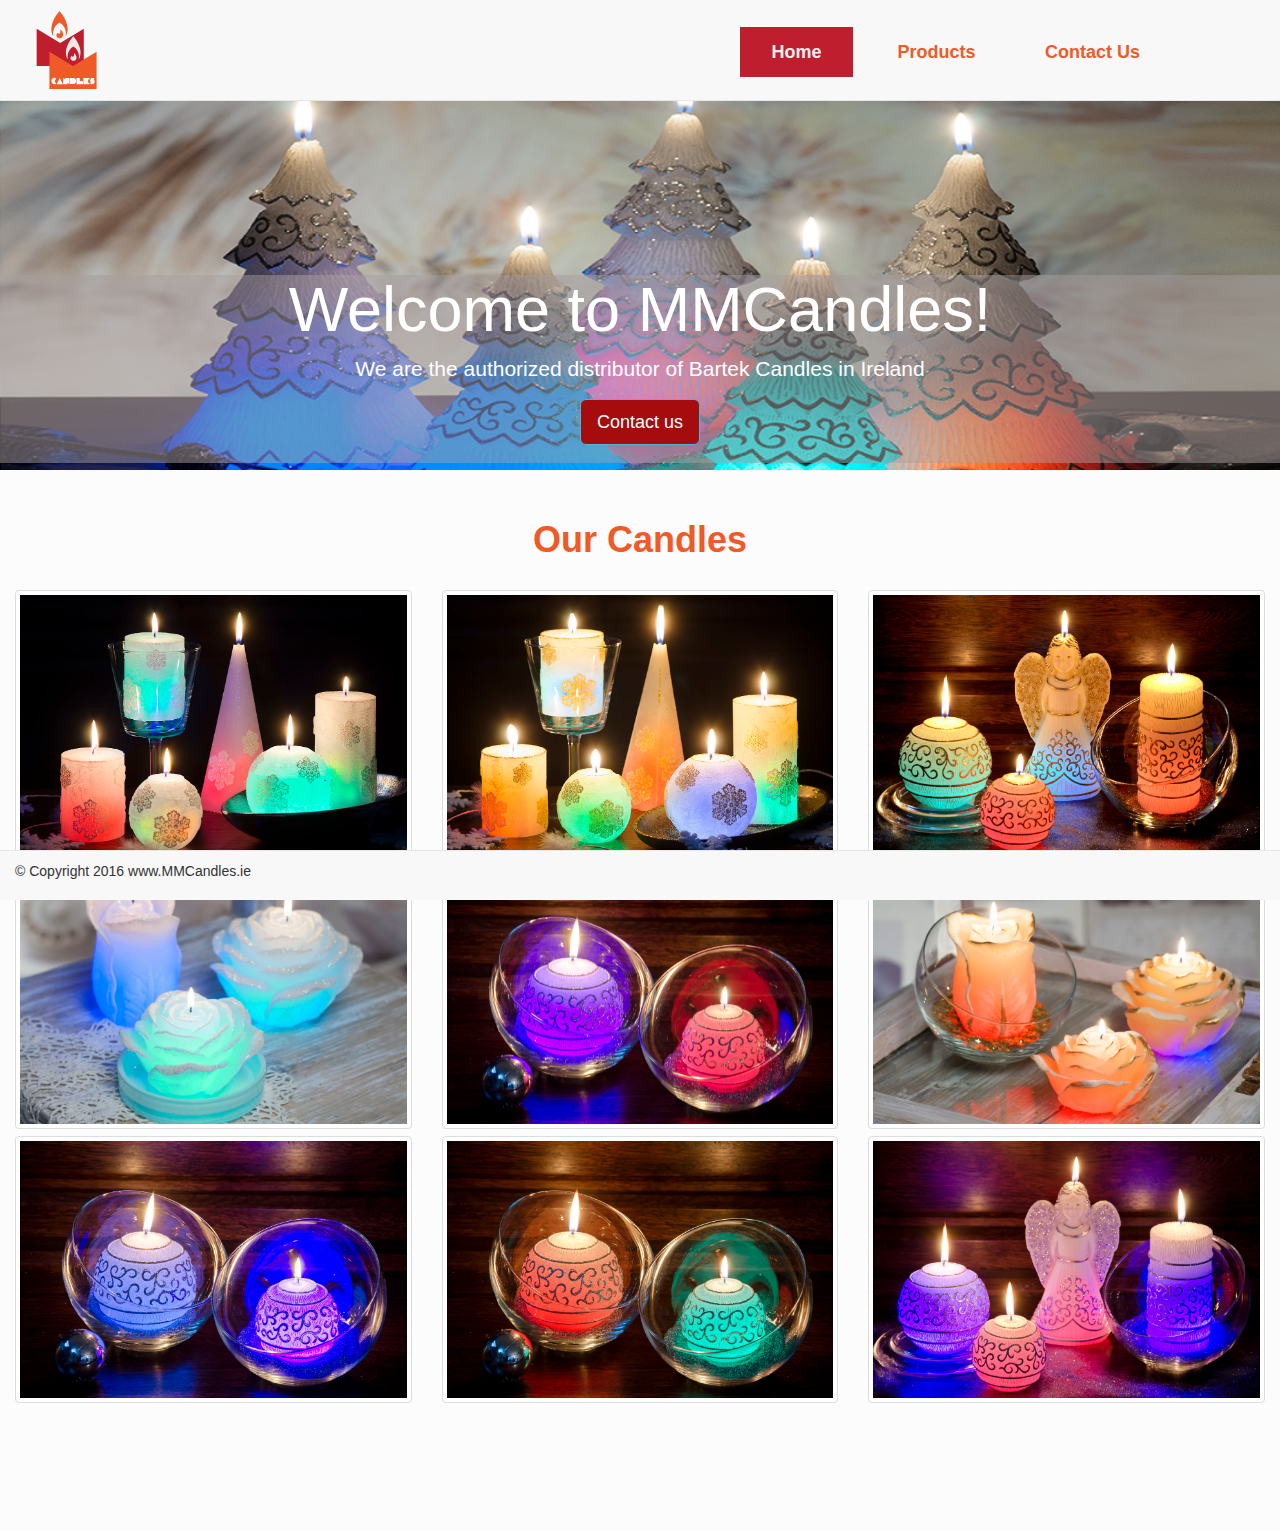
<file: index.html>
<!DOCTYPE html>
<html lang="en">
  <head>
    <meta charset="utf-8">
	<meta http-equiv="X-UA-Compatible" content="IE=edge">
	<meta name="viewport" content="width=device-width, initial-scale=1">
    <title>Untitled Document</title>
    <!-- Bootstrap -->
	<link href="css/bootstrap.css" rel="stylesheet">
	<link href="css/myStyle.css" rel="stylesheet" type="text/css">

	<!-- HTML5 shim and Respond.js for IE8 support of HTML5 elements and media queries -->
	<!-- WARNING: Respond.js doesn't work if you view the page via file:// -->
	<!--[if lt IE 9]>
		  <script src="https://oss.maxcdn.com/html5shiv/3.7.2/html5shiv.min.js"></script>
		  <script src="https://oss.maxcdn.com/respond/1.4.2/respond.min.js"></script>
		<![endif]-->
  </head>
  <body style="padding-top: 70px; padding-bottom: 70px;">
  
  <div class="logo">
    <nav class="navbar navbar-default navbar-fixed-top">
      <div class="container-fluid">
        <!-- Brand and toggle get grouped for better mobile display -->
        <div class="navbar-header">
          <button type="button" class="navbar-toggle collapsed" data-toggle="collapse" data-target="#topFixedNavbar1" aria-expanded="false"><span class="sr-only">Toggle navigation</span><span class="icon-bar"></span><span class="icon-bar"></span><span class="icon-bar"></span></button>
          <a class="navbar-brand" href="#"><img src="img/Logo.svg"></a></div>
        <!-- Collect the nav links, forms, and other content for toggling -->
        <div class="collapse navbar-collapse" id="topFixedNavbar1">
          <ul class="nav navbar-nav navbar-right">
            <li class="active"><a href="#">Home<span class="sr-only">(current)</span></a></li>
            <li><a href="#ourProduct">Products</a></li>
            <li><a href="#myModal" data-toggle="modal" data-target="#myModal">Contact Us</a></li>
          </ul>
        </div>
        <!-- /.navbar-collapse -->
      </div>
      <!-- /.container-fluid -->
    </nav>
  </div>
  <div class="jumbotron text-center">
   <div class="message">
  <h1>Welcome to MMCandles!</h1>
    <p>We are the authorized distributor of Bartek Candles in Ireland</p>
  <!-- Trigger the modal with a button -->
  <button type="button" class="btn btn-info btn-lg" data-toggle="modal" data-target="#myModal">Contact us</button>

  <!-- Modal -->
  <div class="modal fade" id="myModal" role="dialog">
    <div class="modal-dialog modal-sm">
      <div class="modal-content">
        <div class="modal-header">
          <button type="button" class="close" data-dismiss="modal">&times;</button>
          <h4 class="modal-title">Contact Information</h4>
        </div>
        <div class="modal-body">
          <p>Contact Aldo </p>
          <p>086 253 7352</p>
        </div>
        <div class="modal-footer">
          <button type="button" class="btn btn-default" data-dismiss="modal">Close</button>
        </div>
      </div>
    </div>
  </div>
</div>
   
  </div>
  <div class="container-fluid margin" id="ourProduct">
  <div class="row">
    <div class="col-lg-12 text-center">
      <h1>Our Candles</h1>
    </div>
    <div class="col-lg-12 text-center"><br></div>
   </div>
<div class="row">
    <div class="col-lg-4 col-sm-6 col-xs-12">
        <a href="#">
             <img src="img/Christmas Snow z diodą 1.jpg" class="thumbnail img-responsive">
        </a>
    </div>
     <div class="col-lg-4 col-sm-6 col-xs-12">
        <a href="#">
             <img src="img/christmas snow z diodą.jpg" class="thumbnail img-responsive">
        </a>
    </div>
     <div class="col-lg-4 col-sm-6 col-xs-12">
        <a href="#">
             <img src="img/Festival z diodą.jpg" class="thumbnail img-responsive">
        </a>
    </div>
     <div class="col-lg-4 col-sm-6 col-xs-12">
        <a href="#">
             <img src="img/Img0380.jpg" class="thumbnail img-responsive">
        </a>
    </div>
     <div class="col-lg-4 col-sm-6 col-xs-12">
        <a href="#">
             <img src="img/Img0466_m.jpg" class="thumbnail img-responsive">
        </a>
    </div>
     <div class="col-lg-4 col-sm-6 col-xs-12">
        <a href="#">
             <img src="img/Img0434.jpg" class="thumbnail img-responsive">
        </a>
    </div>
     <div class="col-lg-4 col-sm-6 col-xs-12">
        <a href="#">
             <img src="img/Img0467_m.jpg" class="thumbnail img-responsive">
        </a>
    </div>
     <div class="col-lg-4 col-sm-6 col-xs-12">
        <a href="#">
             <img src="img/Img0468_m.jpg" class="thumbnail img-responsive">
        </a>
    </div>
     <div class="col-lg-4 col-sm-6 col-xs-12">
        <a href="#">
             <img src="img/Img0482_m.jpg" class="thumbnail img-responsive">
        </a>
    </div>
  </div>
  </div><!-- end of gallery-->
  
  <div class="container">
  
  
  </div>
<!--<div class="container red ">

            <div class="row marginContact">

                <div class="col-lg-8 col-lg-offset-2">
                   

                    <form id="contact-form" method="post" action="contact.php" role="form">

    <div class="messages"></div>

    <div class="controls">

        <div class="row">
            <div class="col-md-6">
                <div class="form-group">
                    <label for="form_name">Firstname *</label>
                    <input id="form_name" type="text" name="name" class="form-control" placeholder="Please enter your firstname *" required="required" data-error="Firstname is required.">
                    <div class="help-block with-errors"></div>
                </div>
            </div>
            <div class="col-md-6">
                <div class="form-group">
                    <label for="form_lastname">Lastname *</label>
                    <input id="form_lastname" type="text" name="surname" class="form-control" placeholder="Please enter your lastname *" required="required" data-error="Lastname is required.">
                    <div class="help-block with-errors"></div>
                </div>
            </div>
        </div>
        <div class="row">
            <div class="col-md-6">
                <div class="form-group">
                    <label for="form_email">Email *</label>
                    <input id="form_email" type="email" name="email" class="form-control" placeholder="Please enter your email *" required="required" data-error="Valid email is required.">
                    <div class="help-block with-errors"></div>
                </div>
            </div>
            <div class="col-md-6">
                <div class="form-group">
                    <label for="form_phone">Phone</label>
                    <input id="form_phone" type="tel" name="phone" class="form-control" placeholder="Please enter your phone">
                    <div class="help-block with-errors"></div>
                </div>
            </div>
        </div>
        <div class="row">
            <div class="col-md-12">
                <div class="form-group">
                    <label for="form_message">Message *</label>
                    <textarea id="form_message" name="message" class="form-control" placeholder="Message for me *" rows="4" required data-error="Please,leave us a message."></textarea>
                    <div class="help-block with-errors"></div>
                </div>
            </div>
            <div class="col-md-12">
                <input type="submit" class="btn btn-success btn-send" value="Send message">
            </div>
        </div>
        <div class="row">
            <div class="col-md-12">
                <p class="text-muted"><strong>*</strong> These fields are required. Contact form template by <a href="http://bootstrapious.com" target="_blank">Bootstrapious</a>.</p>
            </div>
        </div>
    </div>

</form> 

                </div>

            </div>

        </div> 

        <script src="https://code.jquery.com/jquery-1.12.0.min.js"></script>
        <script src="https://maxcdn.bootstrapcdn.com/bootstrap/3.3.6/js/bootstrap.min.js"></script>
        <script src="validator.js"></script>
        <script src="contact.js"></script> -->
  
  <nav class="navbar navbar-default navbar-fixed-bottom">
    <div class="container-fluid">
      <!-- Brand and toggle get grouped for better mobile display -->
      <div class="navbar-header">
     <p><footer>&copy; Copyright 2016 www.MMCandles.ie</footer>
</p>
	  </div>
     
    </div>
    <!-- /.container-fluid -->
  </nav>

  <!-- jQuery (necessary for Bootstrap's JavaScript plugins) --> 
	<script src="js/jquery-1.11.3.min.js"></script>

	<!-- Include all compiled plugins (below), or include individual files as needed --> 
	<script src="js/bootstrap.js"></script>
    <!--Start Cookie Script--> <script type="text/javascript" charset="UTF-8" src="http://chs03.cookie-script.com/s/3795c541774294e6d090cf2d25048d25.js"></script> <!--End Cookie Script-->

  </body>
</html>
</file>
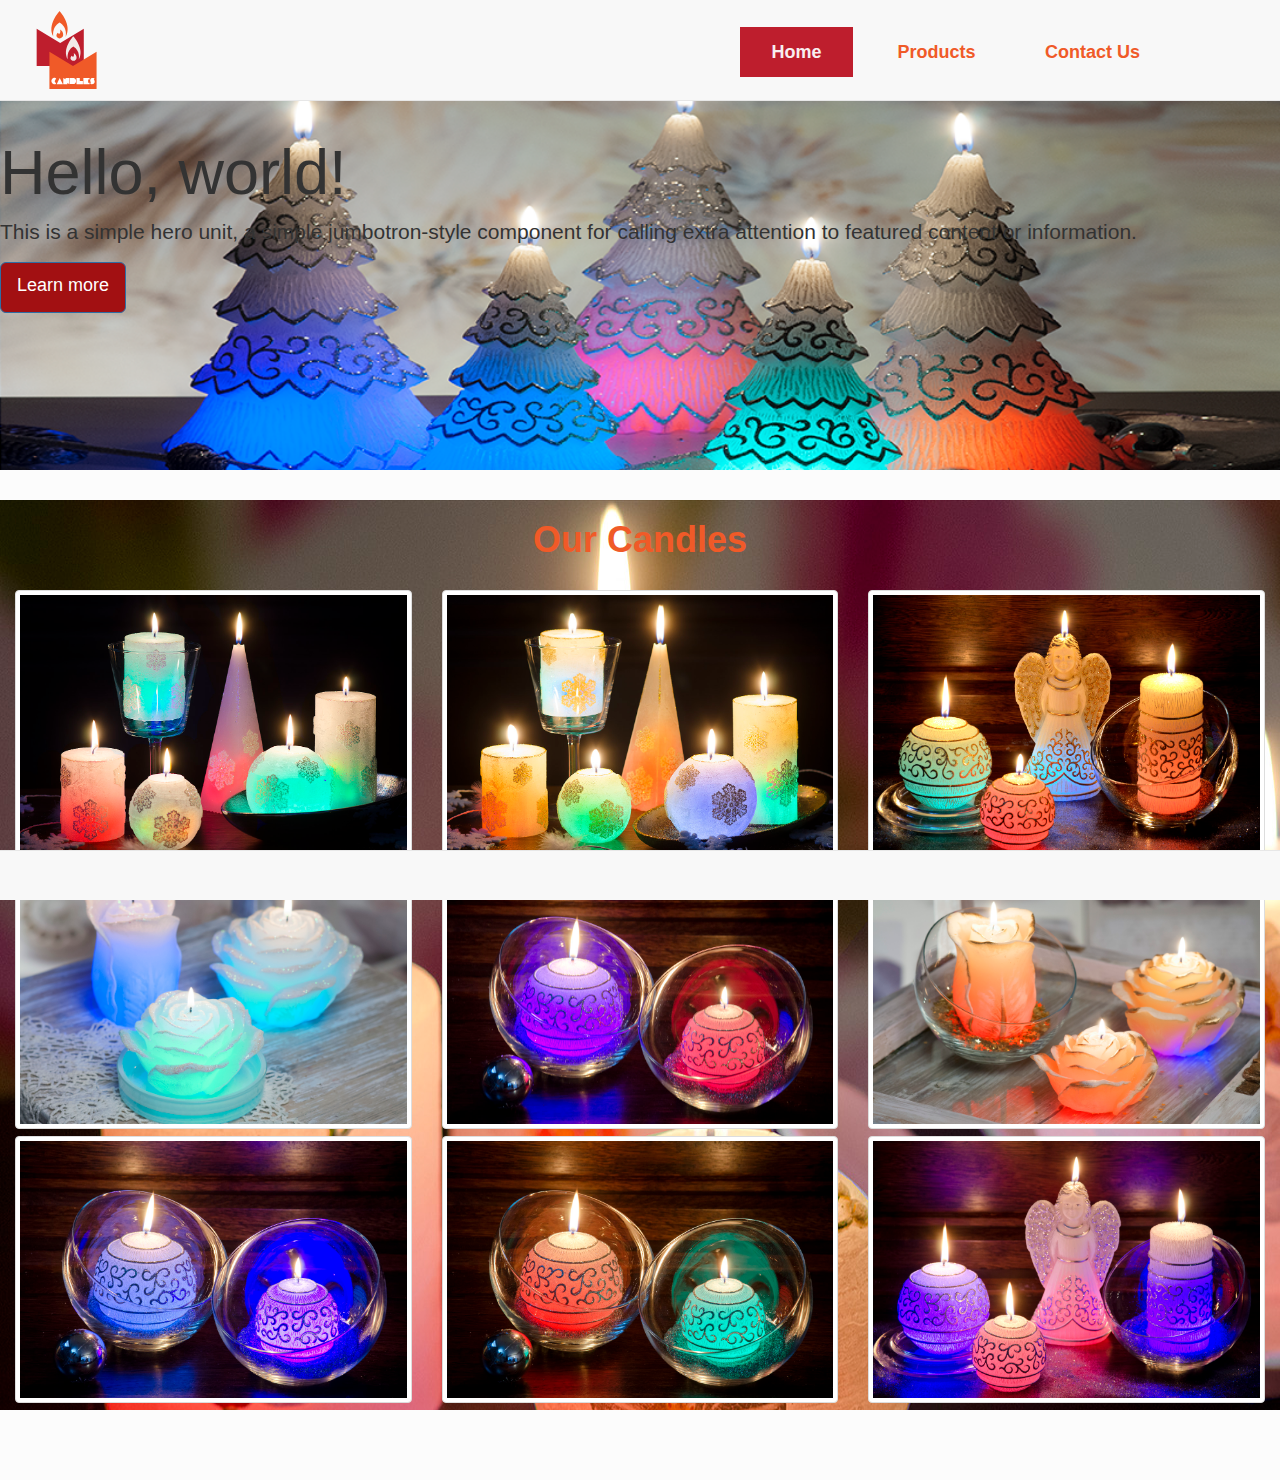
<file: index (Conflicted copy from CENIT-PC on 2016-10-24).html>
<!DOCTYPE html>
<html lang="en">
  <head>
    <meta charset="utf-8">
	<meta http-equiv="X-UA-Compatible" content="IE=edge">
	<meta name="viewport" content="width=device-width, initial-scale=1">
    <title>Untitled Document</title>
    <!-- Bootstrap -->
	<link href="css/bootstrap.css" rel="stylesheet">
	<link href="css/myStyle.css" rel="stylesheet" type="text/css">

	<!-- HTML5 shim and Respond.js for IE8 support of HTML5 elements and media queries -->
	<!-- WARNING: Respond.js doesn't work if you view the page via file:// -->
	<!--[if lt IE 9]>
		  <script src="https://oss.maxcdn.com/html5shiv/3.7.2/html5shiv.min.js"></script>
		  <script src="https://oss.maxcdn.com/respond/1.4.2/respond.min.js"></script>
		<![endif]-->
  </head>
  <body style="padding-top: 70px; padding-bottom: 70px;">
  
  <div class="logo">
    <nav class="navbar navbar-default navbar-fixed-top">
      <div class="container-fluid">
        <!-- Brand and toggle get grouped for better mobile display -->
        <div class="navbar-header">
          <button type="button" class="navbar-toggle collapsed" data-toggle="collapse" data-target="#topFixedNavbar1" aria-expanded="false"><span class="sr-only">Toggle navigation</span><span class="icon-bar"></span><span class="icon-bar"></span><span class="icon-bar"></span></button>
          <a class="navbar-brand" href="#"><img src="img/Logo.svg"></a></div>
        <!-- Collect the nav links, forms, and other content for toggling -->
        <div class="collapse navbar-collapse" id="topFixedNavbar1">
          <ul class="nav navbar-nav navbar-right">
            <li class="active"><a href="#">Home<span class="sr-only">(current)</span></a></li>
            <li><a href="#">Products</a></li>
            <li><a href="#">Contact Us</a></li>
          </ul>
        </div>
        <!-- /.navbar-collapse -->
      </div>
      <!-- /.container-fluid -->
    </nav>
  </div>
  <div class="jumbotron">
    <h1>Hello, world!</h1>
    <p>This is a simple hero unit, a simple jumbotron-style component for calling extra attention to featured content or information.</p>
    <p><a class="btn btn-primary btn-lg" href="#" role="button">Learn more</a></p>
  </div>
  <div class="container red">
  <div class="row">
    <div class="col-lg-12 text-center">
      <h1>Our Candles</h1>
    </div>
    <div class="col-lg-12 text-center"><br></div>
   </div>
<div class="row">
    <div class="col-lg-4 col-sm-6 col-xs-12">
        <a href="#">
             <img src="img/Christmas Snow z diodą 1.jpg" class="thumbnail img-responsive">
        </a>
    </div>
     <div class="col-lg-4 col-sm-6 col-xs-12">
        <a href="#">
             <img src="img/christmas snow z diodą.jpg" class="thumbnail img-responsive">
        </a>
    </div>
     <div class="col-lg-4 col-sm-6 col-xs-12">
        <a href="#">
             <img src="img/Festival z diodą.jpg" class="thumbnail img-responsive">
        </a>
    </div>
     <div class="col-lg-4 col-sm-6 col-xs-12">
        <a href="#">
             <img src="img/Img0380.jpg" class="thumbnail img-responsive">
        </a>
    </div>
     <div class="col-lg-4 col-sm-6 col-xs-12">
        <a href="#">
             <img src="img/Img0466_m.jpg" class="thumbnail img-responsive">
        </a>
    </div>
     <div class="col-lg-4 col-sm-6 col-xs-12">
        <a href="#">
             <img src="img/Img0434.jpg" class="thumbnail img-responsive">
        </a>
    </div>
     <div class="col-lg-4 col-sm-6 col-xs-12">
        <a href="#">
             <img src="img/Img0467_m.jpg" class="thumbnail img-responsive">
        </a>
    </div>
     <div class="col-lg-4 col-sm-6 col-xs-12">
        <a href="#">
             <img src="img/Img0468_m.jpg" class="thumbnail img-responsive">
        </a>
    </div>
     <div class="col-lg-4 col-sm-6 col-xs-12">
        <a href="#">
             <img src="img/Img0482_m.jpg" class="thumbnail img-responsive">
        </a>
    </div>
  </div>
  </div>
  
  <nav class="navbar navbar-default navbar-fixed-bottom">
    <div class="container-fluid">
      <!-- Brand and toggle get grouped for better mobile display -->
      <div class="navbar-header">
        
</div>
      <!-- Collect the nav links, forms, and other content for toggling -->
      <div class="collapse navbar-collapse" id="bottomFixedNavbar1">
        
          
      </div>
      <!-- /.navbar-collapse -->
    </div>
    <!-- /.container-fluid -->
  </nav>

  <!-- jQuery (necessary for Bootstrap's JavaScript plugins) --> 
	<script src="js/jquery-1.11.3.min.js"></script>

	<!-- Include all compiled plugins (below), or include individual files as needed --> 
	<script src="js/bootstrap.js"></script>
    <!--Start Cookie Script--> <script type="text/javascript" charset="UTF-8" src="http://chs03.cookie-script.com/s/3795c541774294e6d090cf2d25048d25.js"></script> <!--End Cookie Script-->

  </body>
</html>
</file>
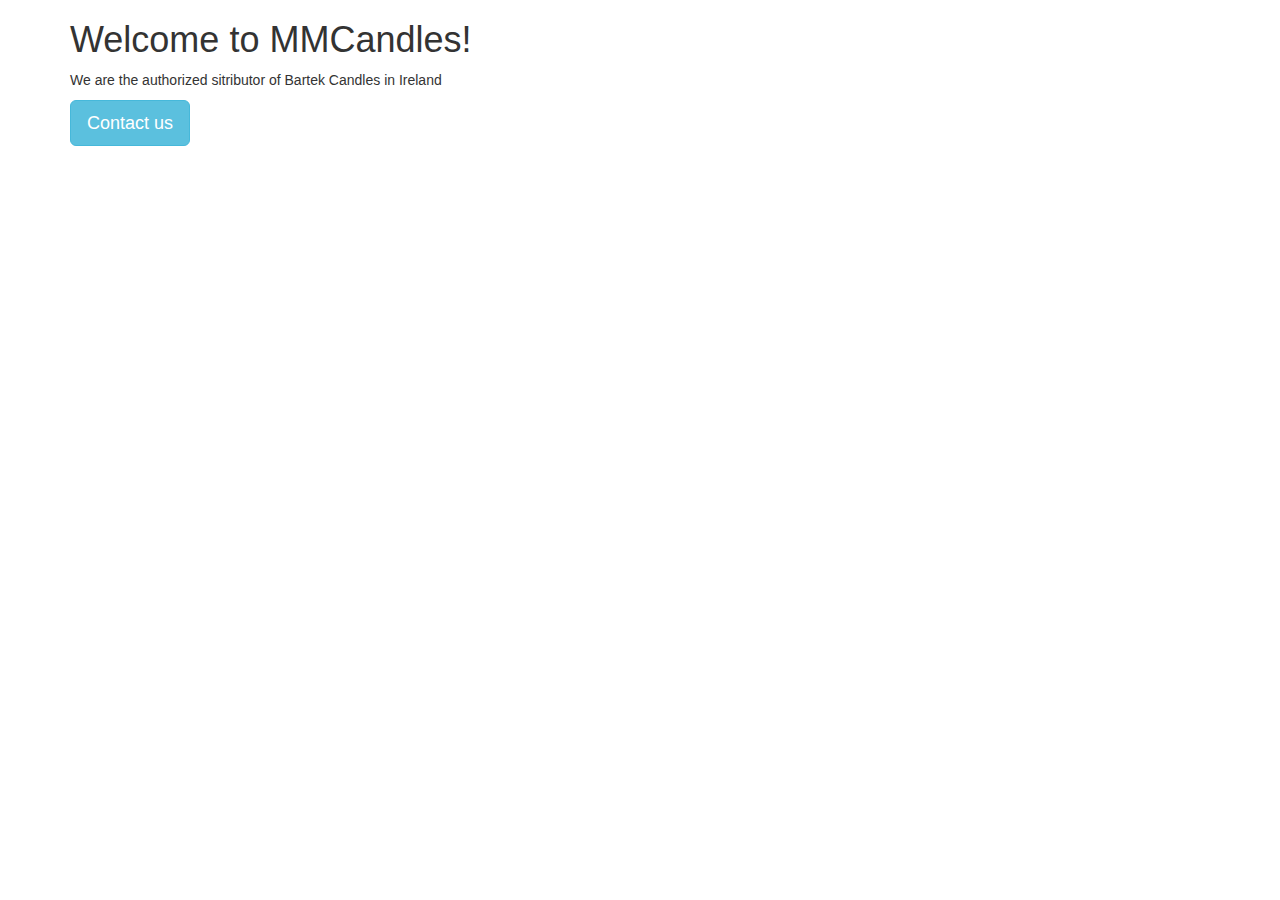
<file: Untitled-1.html>
<!DOCTYPE html>
<html lang="en">
  <head>
    <meta charset="utf-8">
	<meta http-equiv="X-UA-Compatible" content="IE=edge">
	<meta name="viewport" content="width=device-width, initial-scale=1">
    <title>Untitled Document</title>
    <!-- Bootstrap -->
	<link href="css/bootstrap.css" rel="stylesheet">

	<!-- HTML5 shim and Respond.js for IE8 support of HTML5 elements and media queries -->
	<!-- WARNING: Respond.js doesn't work if you view the page via file:// -->
	<!--[if lt IE 9]>
		  <script src="https://oss.maxcdn.com/html5shiv/3.7.2/html5shiv.min.js"></script>
		  <script src="https://oss.maxcdn.com/respond/1.4.2/respond.min.js"></script>
		<![endif]-->
  </head>
  <body>
  
  <div class="container">
  <h1>Welcome to MMCandles!</h1>
    <p>We are the authorized sitributor of Bartek Candles in Ireland</p>
  <!-- Trigger the modal with a button -->
  <button type="button" class="btn btn-info btn-lg" data-toggle="modal" data-target="#myModal">Contact us</button>

  <!-- Modal -->
  <div class="modal fade" id="myModal" role="dialog">
    <div class="modal-dialog modal-sm">
      <div class="modal-content">
        <div class="modal-header">
          <button type="button" class="close" data-dismiss="modal">&times;</button>
          <h4 class="modal-title">Contact Information</h4>
        </div>
        <div class="modal-body">
          <p>This is a small modal.</p>
        </div>
        <div class="modal-footer">
          <button type="button" class="btn btn-default" data-dismiss="modal">Close</button>
        </div>
      </div>
    </div>
  </div>
</div>

	<!-- jQuery (necessary for Bootstrap's JavaScript plugins) --> 
	<script src="js/jquery-1.11.3.min.js"></script>

	<!-- Include all compiled plugins (below), or include individual files as needed --> 
	<script src="js/bootstrap.js"></script>
  </body>
</html>
</file>
<file: css/myStyle.css>
@charset "utf-8";
body{
	background-color: rgba(249,249,249,0.50);
	}
.navbar-brand {
  padding: 0px;
}
.navbar-brand>img {
  height: 100%;
  padding: 10px;
  width: auto;
  margin-left:25px;
  margin-top:px;
  }
.logo .navbar-brand {
  height: 100px;
}

.logo .nav >li >a {
  padding-top: 30px;
  padding-bottom: 30px;
}
.logo .navbar-toggle {
  padding: 10px;
  margin: 25px 15px 25px 0;
}.container-fluid #topFixedNavbar1 .nav.navbar-nav.navbar-right {
	margin-right: 100px;
	margin-top: auto;
	padding-top: 10px;
	padding-bottom: 10px;
}
.nav.navbar-nav.navbar-right .active a {
	width: 113px;
	color: #F8EFF0;
	font-family: Gotham, "Helvetica Neue", Helvetica, Arial, sans-serif;
	font-style: normal;
	font-weight: 900;
	font-size: large;
	text-align: center;
	background-color: #BE1E2D;
	margin-left: 0px;

}
.nav.navbar-nav.navbar-right li a {
	color: #F05A28;
	font-family: Gotham, "Helvetica Neue", Helvetica, Arial, sans-serif;
	font-size: large;
	font-weight: 900;
	width: 145px;
	text-align: center;
	height: 50px;
	padding-top: 15px;
	padding-bottom: 15px;
	margin-top: 17px;
	margin-left: 11px;
}

.jumbotron {
	background-image: url(../img/Jumbotron2.png);
	background-color: #E9090D;
	height: 400px;
	background-size: cover;
}
.row .col-lg-12.text-center h1 {
	color: #F05A28;
	font-family: Gotham, "Helvetica Neue", Helvetica, Arial, sans-serif;
	font-weight: 900;
}




.thumbnail {
	margin-bottom:7px;
}

.red{
	background-color: #7B1B1B;
	width: 100%;
	background-image: url(../img/Orchid%20z%20diod%C4%85%203.jpg);
	
	}
.col-md-6 .form-group label {
	color: #FFFFFF;
	font-size: large;
}
.margin {
	margin-bottom: 50px;
}
.marginContact{
	margin-top: 0px;
	
	
	
	}
.jumbotron p .btn.btn-primary.btn-lg {
	background-color: #A21012;
	left: 15px;
	margin-left: 0px;
	padding-bottom: 15px;
	margin-bottom: 10px;
}
.jumbotron.text-center {
	color: #FFFFFF;
	margin-top: 0px;
}
.jumbotron.text-center .message {
	background-color: rgba(167,158,159,0.50);
	width: 100%;
	margin-top: 157px;
}
.modal-content .modal-header .modal-title {
	color: rgba(0,0,0,1.00);
}
.jumbotron.text-center .message .btn.btn-info.btn-lg {
	background-color: rgba(166,11,14,1.00);
	margin-bottom: 18px;
}
.modal-content .modal-body p {
	color: #000000;
}
</file>
